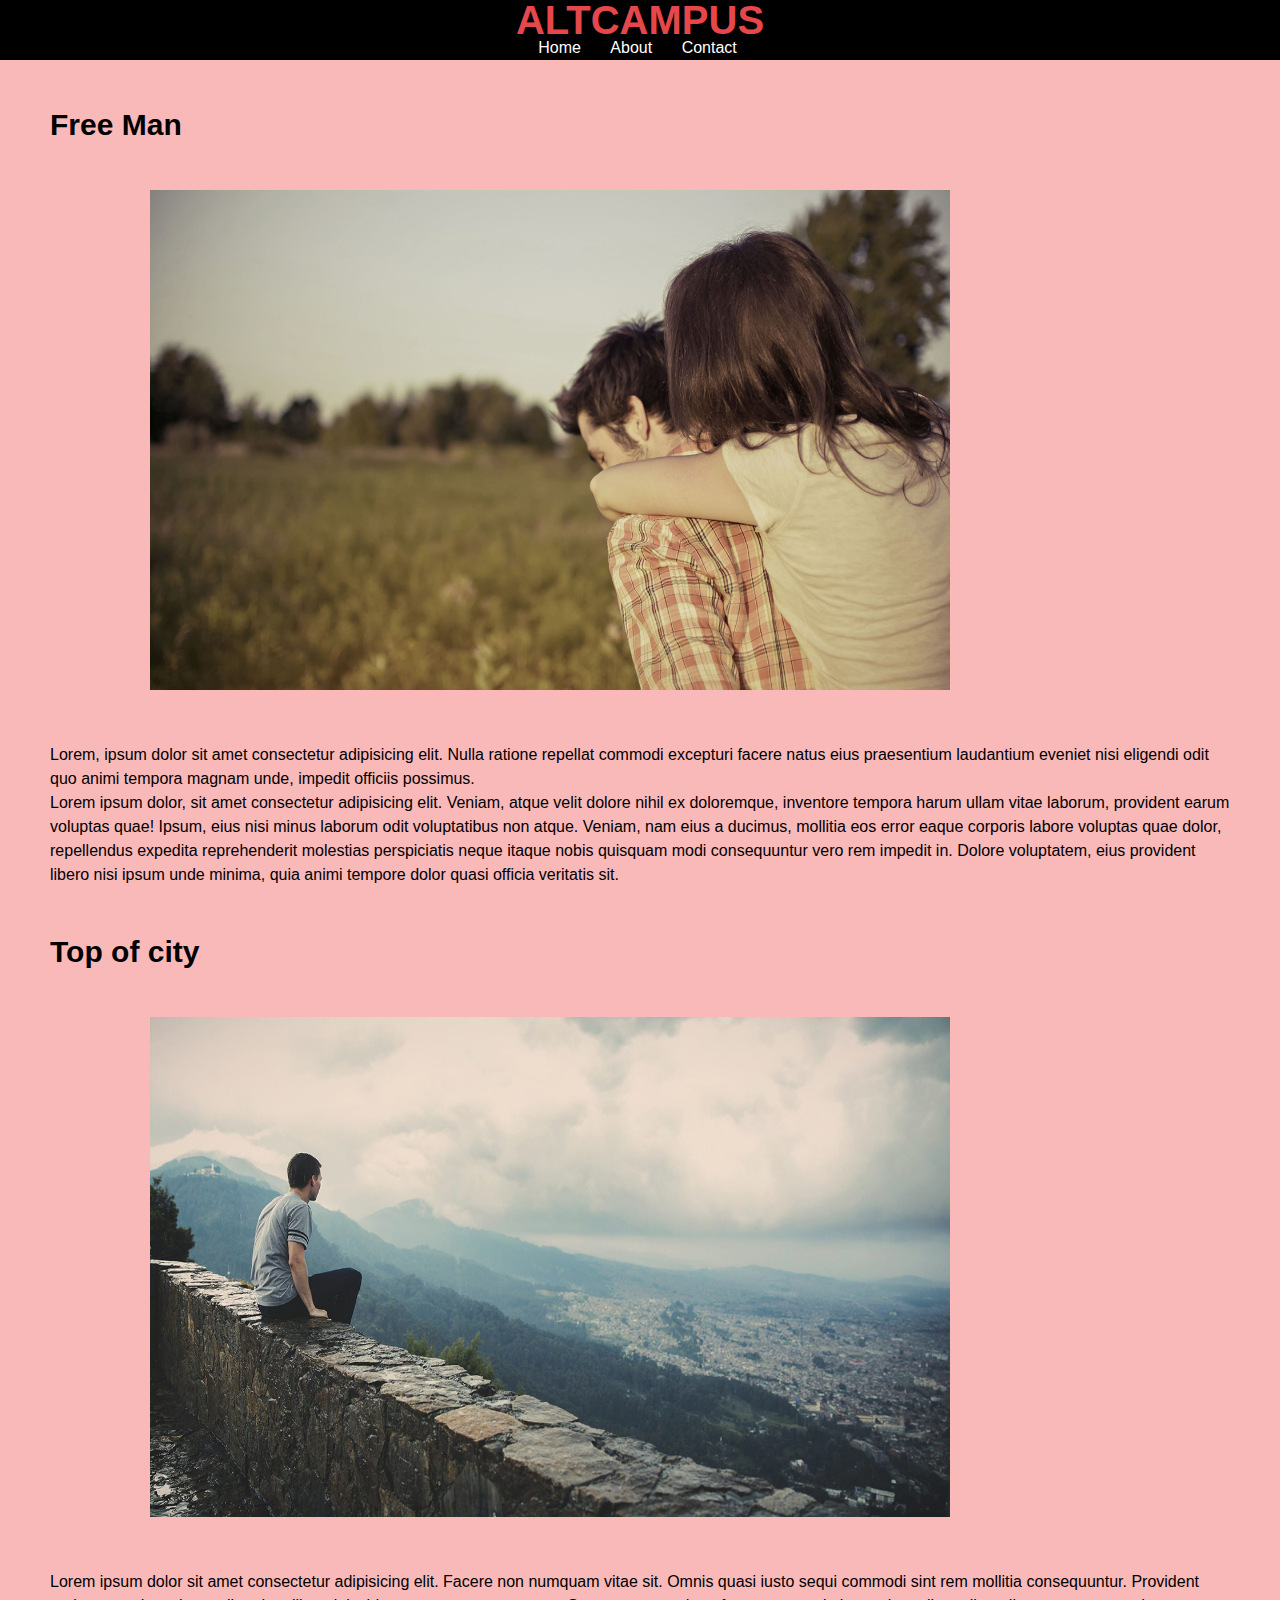
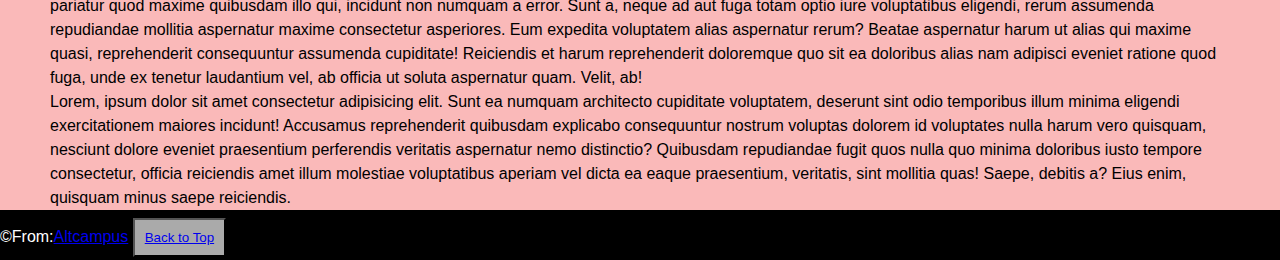
<file: exercise1/index.html>
<!DOCTYPE html>
<html lang="en">
  <head>
    <meta charset="UTF-8" />
    <meta name="viewport" content="width=device-width, initial-scale=1.0" />
    <meta http-equiv="X-UA-Compatible" content="ie=edge" />
    <title>Exercise</title>
    <link rel="stylesheet" href="assets/stylesheet/style.css" />
  </head>
  <body class="index">
    <header class="header">
      <div class="logo">
        <h1>Altcampus</h1>
      </div>
      <nav class="primary-nav">
        <a href="index.html">Home</a>
        <a href="about.html">About</a>
        <a href="contact.html">Contact</a>
      </nav>
    </header>
    <main>
      <section>
        <article>
          <h2>Free Man</h2>
          <img src="assets/images/pic14.jpg" alt="img" />
          <p>
            Lorem, ipsum dolor sit amet consectetur adipisicing elit. Nulla
            ratione repellat commodi excepturi facere natus eius praesentium
            laudantium eveniet nisi eligendi odit quo animi tempora magnam unde,
            impedit officiis possimus.
          </p>
          <p>
            Lorem ipsum dolor, sit amet consectetur adipisicing elit. Veniam,
            atque velit dolore nihil ex doloremque, inventore tempora harum
            ullam vitae laborum, provident earum voluptas quae! Ipsum, eius nisi
            minus laborum odit voluptatibus non atque. Veniam, nam eius a
            ducimus, mollitia eos error eaque corporis labore voluptas quae
            dolor, repellendus expedita reprehenderit molestias perspiciatis
            neque itaque nobis quisquam modi consequuntur vero rem impedit in.
            Dolore voluptatem, eius provident libero nisi ipsum unde minima,
            quia animi tempore dolor quasi officia veritatis sit.
          </p>
        </article>
        <article>
          <h2>Top of city</h2>
          <img src="assets/images/pic13.jpg" alt="img" />
          <p>
            Lorem ipsum dolor sit amet consectetur adipisicing elit. Facere non
            numquam vitae sit. Omnis quasi iusto sequi commodi sint rem mollitia
            consequuntur. Provident pariatur quod maxime quibusdam illo qui,
            incidunt non numquam a error. Sunt a, neque ad aut fuga totam optio
            iure voluptatibus eligendi, rerum assumenda repudiandae mollitia
            aspernatur maxime consectetur asperiores. Eum expedita voluptatem
            alias aspernatur rerum? Beatae aspernatur harum ut alias qui maxime
            quasi, reprehenderit consequuntur assumenda cupiditate! Reiciendis
            et harum reprehenderit doloremque quo sit ea doloribus alias nam
            adipisci eveniet ratione quod fuga, unde ex tenetur laudantium vel,
            ab officia ut soluta aspernatur quam. Velit, ab!
          </p>
        </article>
        <article>
          <p>
            Lorem, ipsum dolor sit amet consectetur adipisicing elit. Sunt ea
            numquam architecto cupiditate voluptatem, deserunt sint odio
            temporibus illum minima eligendi exercitationem maiores incidunt!
            Accusamus reprehenderit quibusdam explicabo consequuntur nostrum
            voluptas dolorem id voluptates nulla harum vero quisquam, nesciunt
            dolore eveniet praesentium perferendis veritatis aspernatur nemo
            distinctio? Quibusdam repudiandae fugit quos nulla quo minima
            doloribus iusto tempore consectetur, officia reiciendis amet illum
            molestiae voluptatibus aperiam vel dicta ea eaque praesentium,
            veritatis, sint mollitia quas! Saepe, debitis a? Eius enim, quisquam
            minus saepe reiciendis.
          </p>
        </article>
      </section>
    </main>
    <footer class="btn">
      <div>
        <small>
          &copy;From:<a href="https://www.altcampus.io/">Altcampus</a>
        </small>
        <button><a href="#">Back to Top</a></button>
      </div>
    </footer>
  </body>
</html>
</file>
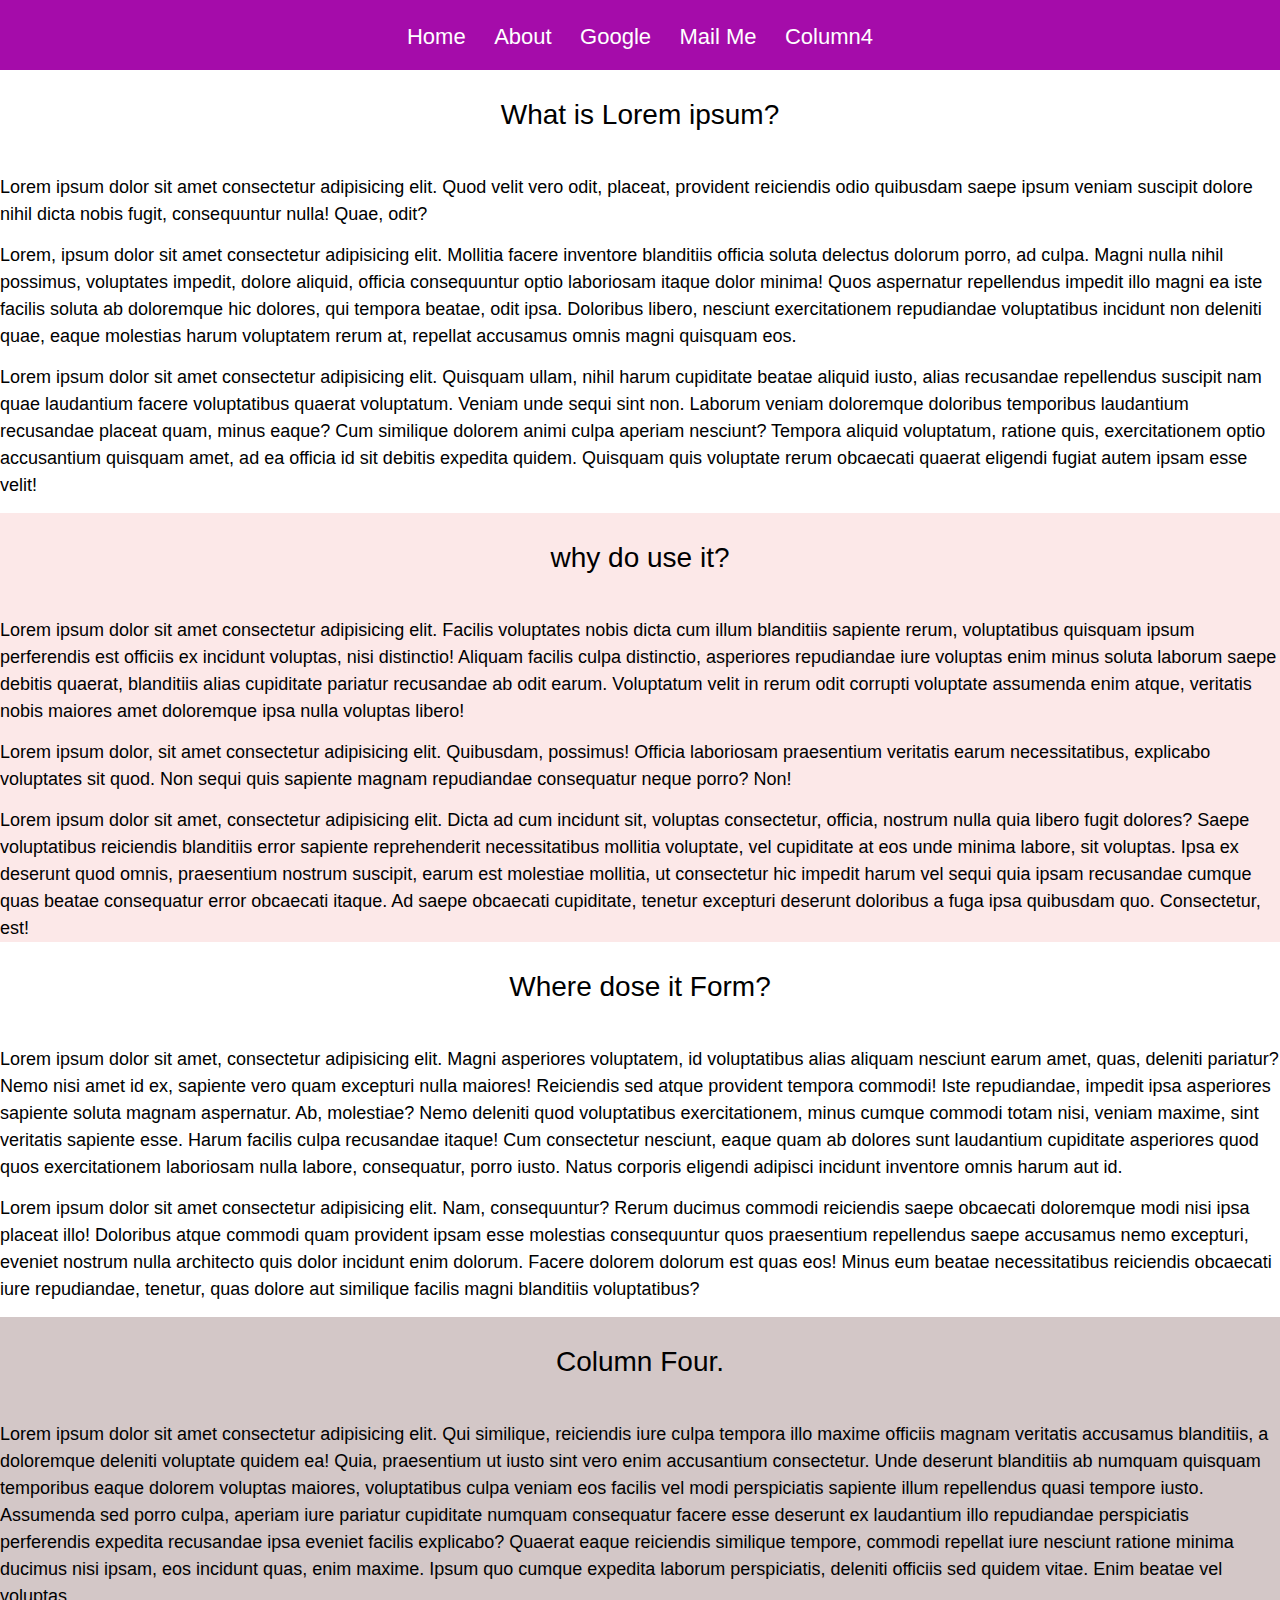
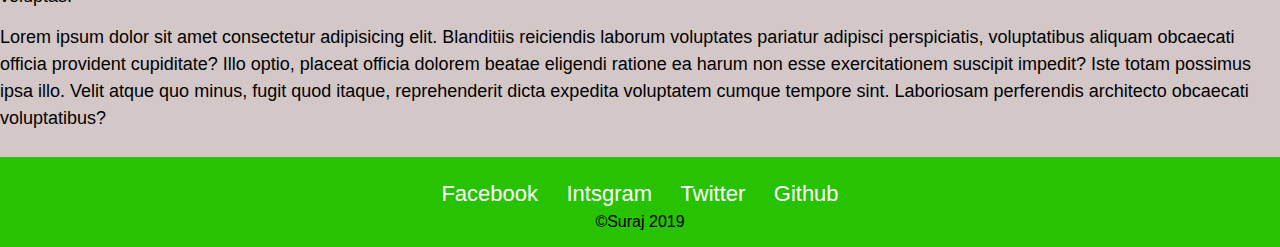
<file: pair-programming/index.html>
<!DOCTYPE html>
<html lang="en">
  <head>
    <meta charset="UTF-8" />
    <meta name="viewport" content="width=device-width, initial-scale=1.0" />
    <meta http-equiv="X-UA-Compatible" content="ie=edge" />
    <title>Pair-programming</title>
    <link rel="stylesheet" href="assets/stylesheet/style.css" />
  </head>
  <body>
    <header>
      <a href="index.html">Home</a>
      <a href="about.html">About</a>
      <a href="http://google.com " target="_blank">Google</a>
      <a href="mailto:shindesudarshan070@gmail.com?subject=asd">Mail Me</a>
      <a href="#column-four">Column4</a>
    </header>
    <main>
      <section>
        <article>
          <h2>What is Lorem ipsum?</h2>
          <p>
            Lorem ipsum dolor sit amet consectetur adipisicing elit. Quod velit
            vero odit, placeat, provident reiciendis odio quibusdam saepe ipsum
            veniam suscipit dolore nihil dicta nobis fugit, consequuntur nulla!
            Quae, odit?
          </p>
          <p>
            Lorem, ipsum dolor sit amet consectetur adipisicing elit. Mollitia
            facere inventore blanditiis officia soluta delectus dolorum porro,
            ad culpa. Magni nulla nihil possimus, voluptates impedit, dolore
            aliquid, officia consequuntur optio laboriosam itaque dolor minima!
            Quos aspernatur repellendus impedit illo magni ea iste facilis
            soluta ab doloremque hic dolores, qui tempora beatae, odit ipsa.
            Doloribus libero, nesciunt exercitationem repudiandae voluptatibus
            incidunt non deleniti quae, eaque molestias harum voluptatem rerum
            at, repellat accusamus omnis magni quisquam eos.
          </p>
          <p>
            Lorem ipsum dolor sit amet consectetur adipisicing elit. Quisquam
            ullam, nihil harum cupiditate beatae aliquid iusto, alias recusandae
            repellendus suscipit nam quae laudantium facere voluptatibus quaerat
            voluptatum. Veniam unde sequi sint non. Laborum veniam doloremque
            doloribus temporibus laudantium recusandae placeat quam, minus
            eaque? Cum similique dolorem animi culpa aperiam nesciunt? Tempora
            aliquid voluptatum, ratione quis, exercitationem optio accusantium
            quisquam amet, ad ea officia id sit debitis expedita quidem.
            Quisquam quis voluptate rerum obcaecati quaerat eligendi fugiat
            autem ipsam esse velit!
          </p>
        </article>
        <article class="two">
          <h2>why do use it?</h2>
          <p>
            Lorem ipsum dolor sit amet consectetur adipisicing elit. Facilis
            voluptates nobis dicta cum illum blanditiis sapiente rerum,
            voluptatibus quisquam ipsum perferendis est officiis ex incidunt
            voluptas, nisi distinctio! Aliquam facilis culpa distinctio,
            asperiores repudiandae iure voluptas enim minus soluta laborum saepe
            debitis quaerat, blanditiis alias cupiditate pariatur recusandae ab
            odit earum. Voluptatum velit in rerum odit corrupti voluptate
            assumenda enim atque, veritatis nobis maiores amet doloremque ipsa
            nulla voluptas libero!
          </p>
          <p>
            Lorem ipsum dolor, sit amet consectetur adipisicing elit. Quibusdam,
            possimus! Officia laboriosam praesentium veritatis earum
            necessitatibus, explicabo voluptates sit quod. Non sequi quis
            sapiente magnam repudiandae consequatur neque porro? Non!
          </p>
          <p>
            Lorem ipsum dolor sit amet, consectetur adipisicing elit. Dicta ad
            cum incidunt sit, voluptas consectetur, officia, nostrum nulla quia
            libero fugit dolores? Saepe voluptatibus reiciendis blanditiis error
            sapiente reprehenderit necessitatibus mollitia voluptate, vel
            cupiditate at eos unde minima labore, sit voluptas. Ipsa ex deserunt
            quod omnis, praesentium nostrum suscipit, earum est molestiae
            mollitia, ut consectetur hic impedit harum vel sequi quia ipsam
            recusandae cumque quas beatae consequatur error obcaecati itaque. Ad
            saepe obcaecati cupiditate, tenetur excepturi deserunt doloribus a
            fuga ipsa quibusdam quo. Consectetur, est!
          </p>
        </article>
        <article>
          <h2>Where dose it Form?</h2>
          <p>
            Lorem ipsum dolor sit amet, consectetur adipisicing elit. Magni
            asperiores voluptatem, id voluptatibus alias aliquam nesciunt earum
            amet, quas, deleniti pariatur? Nemo nisi amet id ex, sapiente vero
            quam excepturi nulla maiores! Reiciendis sed atque provident tempora
            commodi! Iste repudiandae, impedit ipsa asperiores sapiente soluta
            magnam aspernatur. Ab, molestiae? Nemo deleniti quod voluptatibus
            exercitationem, minus cumque commodi totam nisi, veniam maxime, sint
            veritatis sapiente esse. Harum facilis culpa recusandae itaque! Cum
            consectetur nesciunt, eaque quam ab dolores sunt laudantium
            cupiditate asperiores quod quos exercitationem laboriosam nulla
            labore, consequatur, porro iusto. Natus corporis eligendi adipisci
            incidunt inventore omnis harum aut id.
          </p>
          <p>
            Lorem ipsum dolor sit amet consectetur adipisicing elit. Nam,
            consequuntur? Rerum ducimus commodi reiciendis saepe obcaecati
            doloremque modi nisi ipsa placeat illo! Doloribus atque commodi quam
            provident ipsam esse molestias consequuntur quos praesentium
            repellendus saepe accusamus nemo excepturi, eveniet nostrum nulla
            architecto quis dolor incidunt enim dolorum. Facere dolorem dolorum
            est quas eos! Minus eum beatae necessitatibus reiciendis obcaecati
            iure repudiandae, tenetur, quas dolore aut similique facilis magni
            blanditiis voluptatibus?
          </p>
        </article>
        <article id="column-four">
          <h2>Column Four.</h2>
          <p>
            Lorem ipsum dolor sit amet consectetur adipisicing elit. Qui
            similique, reiciendis iure culpa tempora illo maxime officiis magnam
            veritatis accusamus blanditiis, a doloremque deleniti voluptate
            quidem ea! Quia, praesentium ut iusto sint vero enim accusantium
            consectetur. Unde deserunt blanditiis ab numquam quisquam temporibus
            eaque dolorem voluptas maiores, voluptatibus culpa veniam eos
            facilis vel modi perspiciatis sapiente illum repellendus quasi
            tempore iusto. Assumenda sed porro culpa, aperiam iure pariatur
            cupiditate numquam consequatur facere esse deserunt ex laudantium
            illo repudiandae perspiciatis perferendis expedita recusandae ipsa
            eveniet facilis explicabo? Quaerat eaque reiciendis similique
            tempore, commodi repellat iure nesciunt ratione minima ducimus nisi
            ipsam, eos incidunt quas, enim maxime. Ipsum quo cumque expedita
            laborum perspiciatis, deleniti officiis sed quidem vitae. Enim
            beatae vel voluptas.
          </p>
          <p class="last">
            Lorem ipsum dolor sit amet consectetur adipisicing elit. Blanditiis
            reiciendis laborum voluptates pariatur adipisci perspiciatis,
            voluptatibus aliquam obcaecati officia provident cupiditate? Illo
            optio, placeat officia dolorem beatae eligendi ratione ea harum non
            esse exercitationem suscipit impedit? Iste totam possimus ipsa illo.
            Velit atque quo minus, fugit quod itaque, reprehenderit dicta
            expedita voluptatem cumque tempore sint. Laboriosam perferendis
            architecto obcaecati voluptatibus?
          </p>
        </article>
      </section>
    </main>
    <footer>
      <nav>
        <a href="https://www.facebook.com" target="_blank">Facebook</a>
        <a href="https://www.instagram.com/?hl=en" target="_blank">Intsgram</a>
        <a href="https://twitter.com/home" target="_blank">Twitter</a>
        <a href="https://github.com/" target="_blank">Github</a>
      </nav>
      <small>&copy;Suraj 2019</small>
    </footer>
  </body>
</html>
</file>
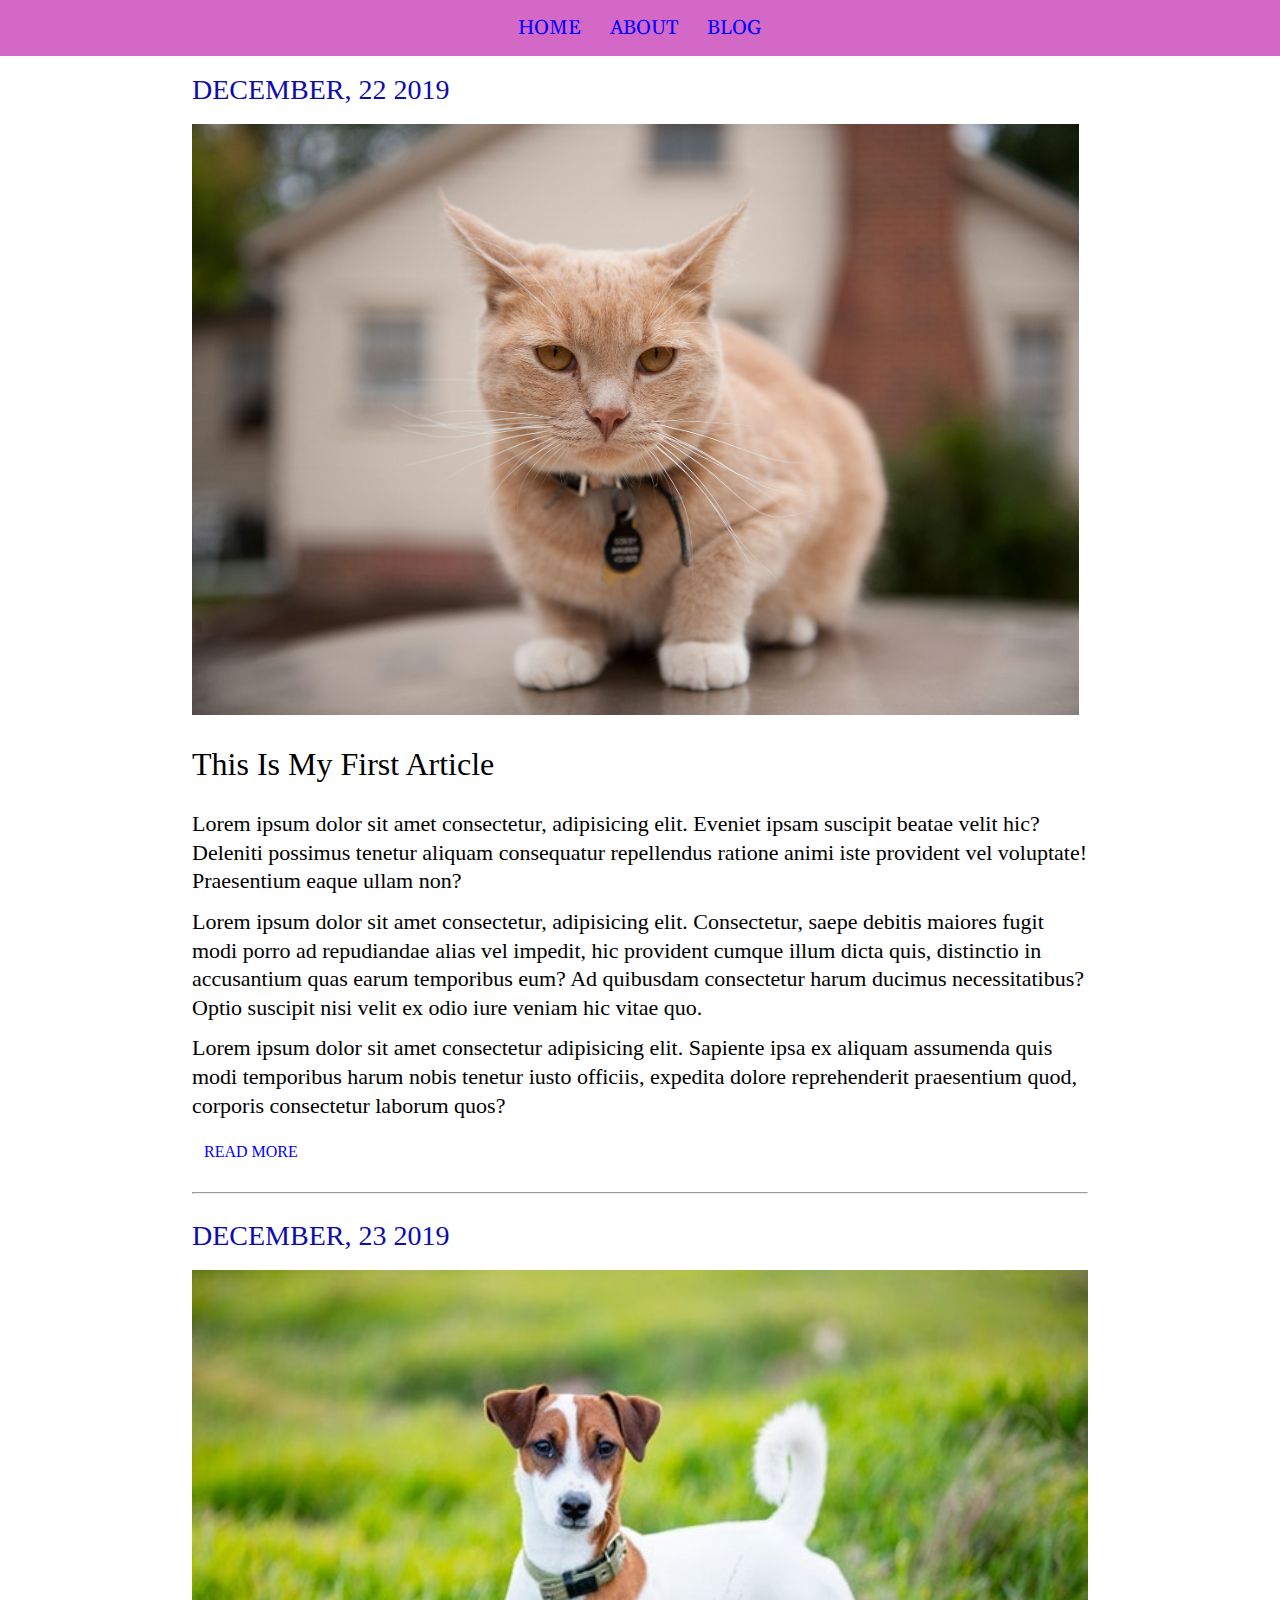
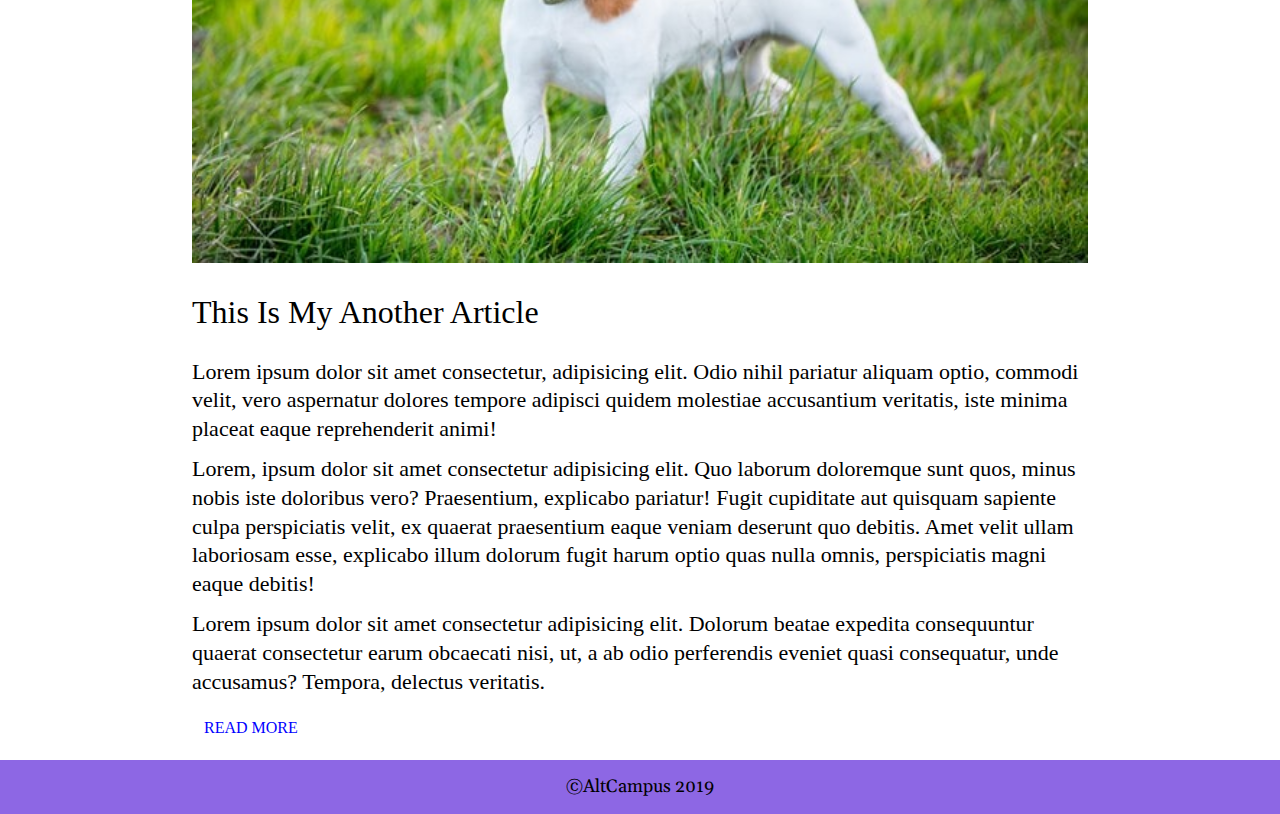
<file: project/index.html>
<!DOCTYPE html>
<html lang="en">
  <head>
    <meta charset="UTF-8" />
    <meta name="viewport" content="width=device-width, initial-scale=1.0" />
    <meta http-equiv="X-UA-Compatible" content="ie=edge" />
    <title>Project</title>
    <link rel="stylesheet" href="assets/stylesheet/style.css" />
    <link
      href="https://fonts.googleapis.com/css?family=Gelasio:400,400i,600,700,700i&display=swap"
      rel="stylesheet"
    />
  </head>
  <body>
    <header>
      <div class="header">
        <a href="index.html">Home</a>
        <a href="about.html">About</a>
        <a href="blog.html">Blog</a>
      </div>
    </header>
    <main>
      <section>
        <h2>December, 22 2019</h2>
        <img src="assets/images/cat.jpg" class="image" alt="cat" />
        <article>
          <h3>This Is My First Article</h3>
          <p>
            Lorem ipsum dolor sit amet consectetur, adipisicing elit. Eveniet
            ipsam suscipit beatae velit hic? Deleniti possimus tenetur aliquam
            consequatur repellendus ratione animi iste provident vel voluptate!
            Praesentium eaque ullam non?
          </p>
          <p>
            Lorem ipsum dolor sit amet consectetur, adipisicing elit.
            Consectetur, saepe debitis maiores fugit modi porro ad repudiandae
            alias vel impedit, hic provident cumque illum dicta quis, distinctio
            in accusantium quas earum temporibus eum? Ad quibusdam consectetur
            harum ducimus necessitatibus? Optio suscipit nisi velit ex odio iure
            veniam hic vitae quo.
          </p>
          <p>
            Lorem ipsum dolor sit amet consectetur adipisicing elit. Sapiente
            ipsa ex aliquam assumenda quis modi temporibus harum nobis tenetur
            iusto officiis, expedita dolore reprehenderit praesentium quod,
            corporis consectetur laborum quos?
          </p>
          <div class="more"><a href="blog.html#cat">Read More</a></div>
        </article>
      </section>
      <hr />
      <section>
        <h2>December, 23 2019</h2>
        <img src="assets/images/dog.jpg" class="image-dog" alt="Dog" />
        <article>
          <h3>This Is My Another Article</h3>
          <p>
            Lorem ipsum dolor sit amet consectetur, adipisicing elit. Odio nihil
            pariatur aliquam optio, commodi velit, vero aspernatur dolores
            tempore adipisci quidem molestiae accusantium veritatis, iste minima
            placeat eaque reprehenderit animi!
          </p>
          <p>
            Lorem, ipsum dolor sit amet consectetur adipisicing elit. Quo
            laborum doloremque sunt quos, minus nobis iste doloribus vero?
            Praesentium, explicabo pariatur! Fugit cupiditate aut quisquam
            sapiente culpa perspiciatis velit, ex quaerat praesentium eaque
            veniam deserunt quo debitis. Amet velit ullam laboriosam esse,
            explicabo illum dolorum fugit harum optio quas nulla omnis,
            perspiciatis magni eaque debitis!
          </p>
          <p>
            Lorem ipsum dolor sit amet consectetur adipisicing elit. Dolorum
            beatae expedita consequuntur quaerat consectetur earum obcaecati
            nisi, ut, a ab odio perferendis eveniet quasi consequatur, unde
            accusamus? Tempora, delectus veritatis.
          </p>
          <div class="more"><a href="blog.html#dog">Read More</a></div>
        </article>
      </section>
    </main>
    <footer>
      <small>&copy;AltCampus 2019</small>
    </footer>
  </body>
</html>
</file>
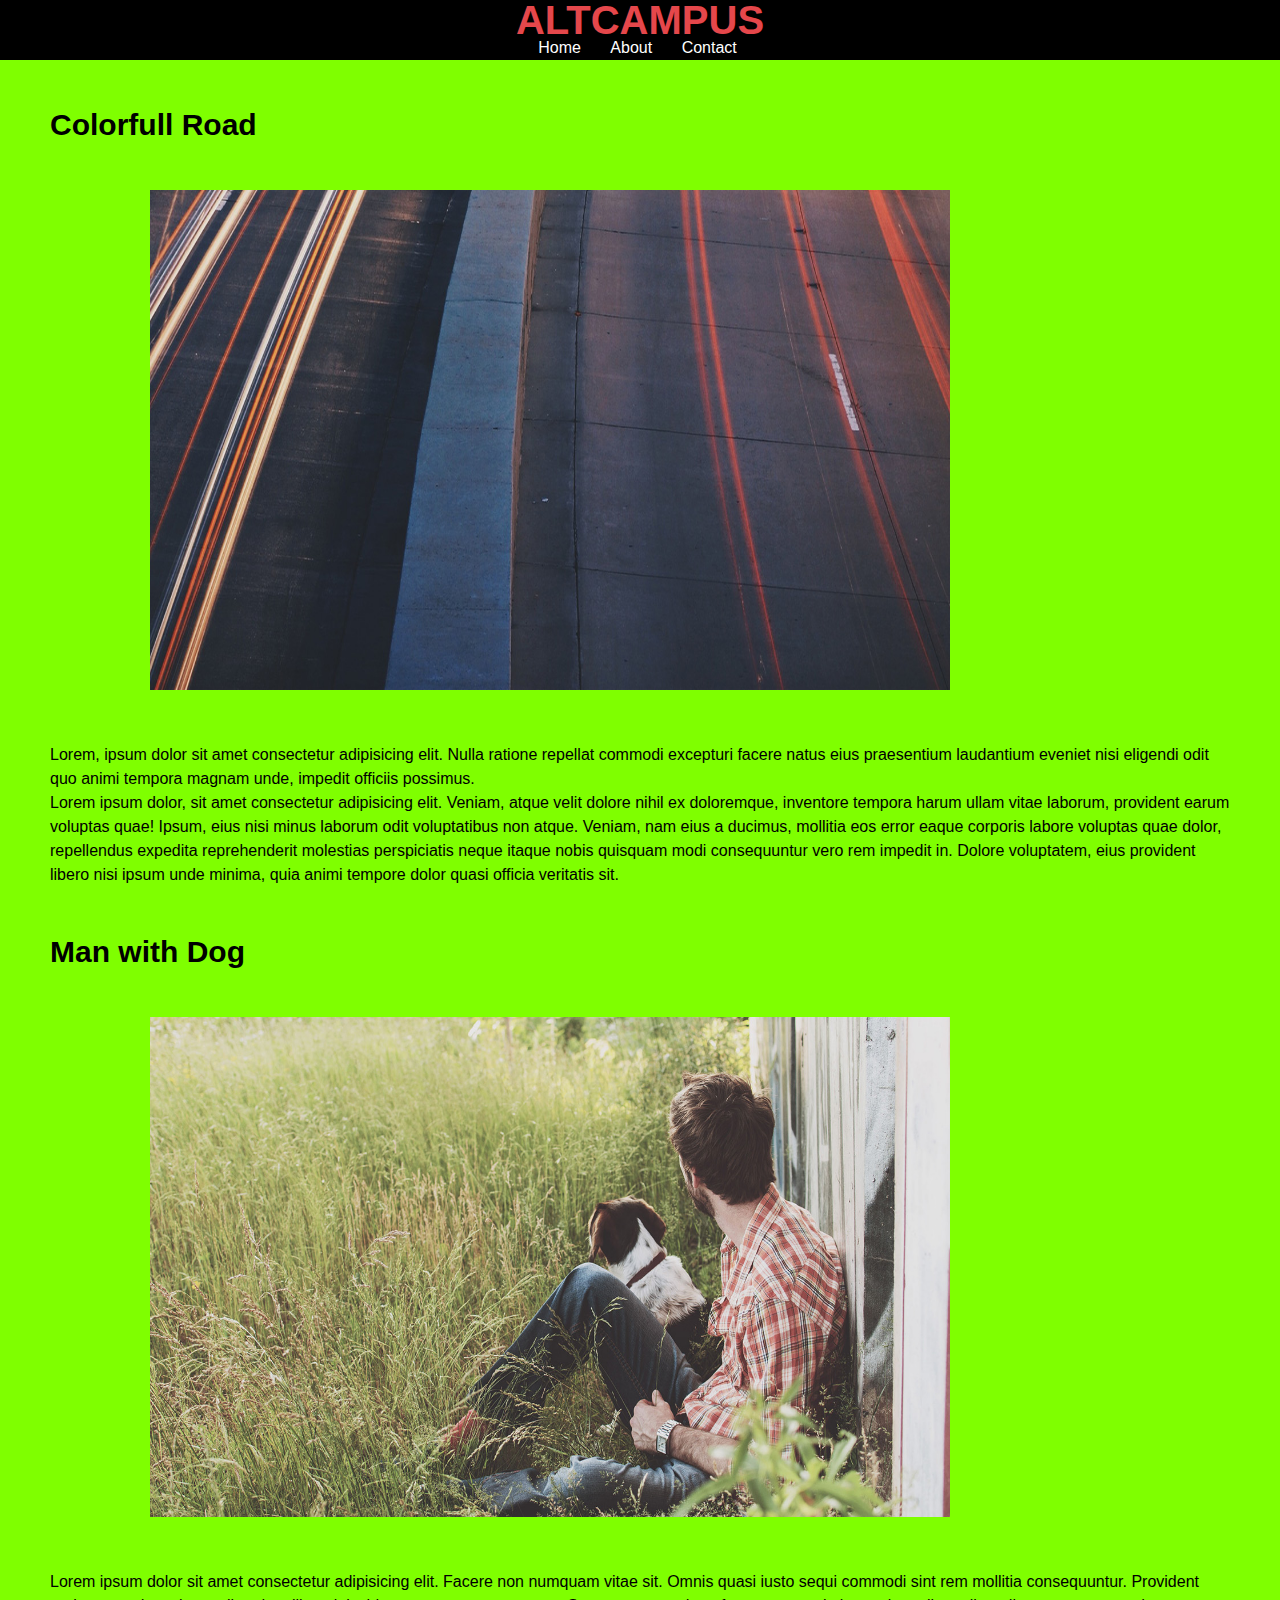
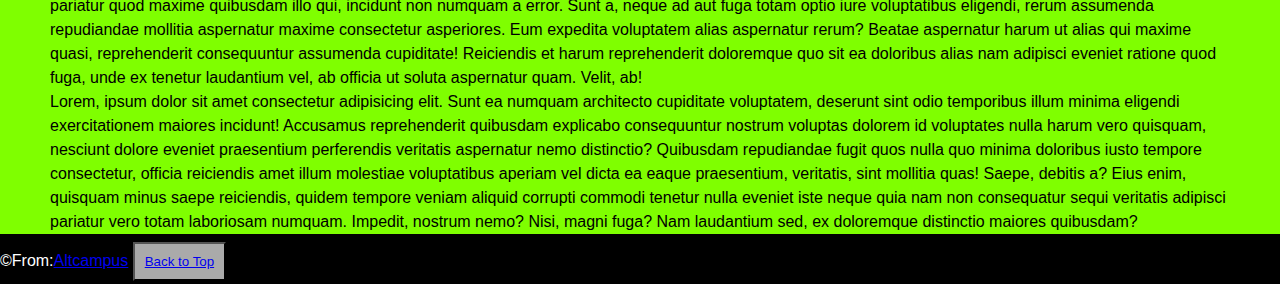
<file: exercise1/about.html>
<!DOCTYPE html>
<html lang="en">
  <head>
    <meta charset="UTF-8" />
    <meta name="viewport" content="width=device-width, initial-scale=1.0" />
    <meta http-equiv="X-UA-Compatible" content="ie=edge" />
    <title>Exercise</title>
    <link rel="stylesheet" href="assets/stylesheet/style.css" />
  </head>
  <body class="about">
    <header class="header">
      <div class="logo">
        <h1>Altcampus</h1>
      </div>
      <nav class="primary-nav">
        <a href="index.html">Home</a>
        <a href="about.html">About</a>
        <a href="contact.html">Contact</a>
      </nav>
    </header>
    <main>
      <section>
        <article>
          <h2>Colorfull Road</h2>
          <img src="assets/images/pic11.jpg" alt="img" />
          <p>
            Lorem, ipsum dolor sit amet consectetur adipisicing elit. Nulla
            ratione repellat commodi excepturi facere natus eius praesentium
            laudantium eveniet nisi eligendi odit quo animi tempora magnam unde,
            impedit officiis possimus.
          </p>
          <p>
            Lorem ipsum dolor, sit amet consectetur adipisicing elit. Veniam,
            atque velit dolore nihil ex doloremque, inventore tempora harum
            ullam vitae laborum, provident earum voluptas quae! Ipsum, eius nisi
            minus laborum odit voluptatibus non atque. Veniam, nam eius a
            ducimus, mollitia eos error eaque corporis labore voluptas quae
            dolor, repellendus expedita reprehenderit molestias perspiciatis
            neque itaque nobis quisquam modi consequuntur vero rem impedit in.
            Dolore voluptatem, eius provident libero nisi ipsum unde minima,
            quia animi tempore dolor quasi officia veritatis sit.
          </p>
        </article>
        <article>
          <h2>Man with Dog</h2>
          <img src="assets/images/pic12.jpg" alt="img" />
          <p>
            Lorem ipsum dolor sit amet consectetur adipisicing elit. Facere non
            numquam vitae sit. Omnis quasi iusto sequi commodi sint rem mollitia
            consequuntur. Provident pariatur quod maxime quibusdam illo qui,
            incidunt non numquam a error. Sunt a, neque ad aut fuga totam optio
            iure voluptatibus eligendi, rerum assumenda repudiandae mollitia
            aspernatur maxime consectetur asperiores. Eum expedita voluptatem
            alias aspernatur rerum? Beatae aspernatur harum ut alias qui maxime
            quasi, reprehenderit consequuntur assumenda cupiditate! Reiciendis
            et harum reprehenderit doloremque quo sit ea doloribus alias nam
            adipisci eveniet ratione quod fuga, unde ex tenetur laudantium vel,
            ab officia ut soluta aspernatur quam. Velit, ab!
          </p>
        </article>
        <article>
          <p>
            Lorem, ipsum dolor sit amet consectetur adipisicing elit. Sunt ea
            numquam architecto cupiditate voluptatem, deserunt sint odio
            temporibus illum minima eligendi exercitationem maiores incidunt!
            Accusamus reprehenderit quibusdam explicabo consequuntur nostrum
            voluptas dolorem id voluptates nulla harum vero quisquam, nesciunt
            dolore eveniet praesentium perferendis veritatis aspernatur nemo
            distinctio? Quibusdam repudiandae fugit quos nulla quo minima
            doloribus iusto tempore consectetur, officia reiciendis amet illum
            molestiae voluptatibus aperiam vel dicta ea eaque praesentium,
            veritatis, sint mollitia quas! Saepe, debitis a? Eius enim, quisquam
            minus saepe reiciendis, quidem tempore veniam aliquid corrupti
            commodi tenetur nulla eveniet iste neque quia nam non consequatur
            sequi veritatis adipisci pariatur vero totam laboriosam numquam.
            Impedit, nostrum nemo? Nisi, magni fuga? Nam laudantium sed, ex
            doloremque distinctio maiores quibusdam?
          </p>
        </article>
      </section>
    </main>
    <footer>
      <small>
        &copy;From:<a href="https://www.altcampus.io/">Altcampus</a>
      </small>
      <button><a href="#">Back to Top</a></button>
    </footer>
  </body>
</html>
</file>
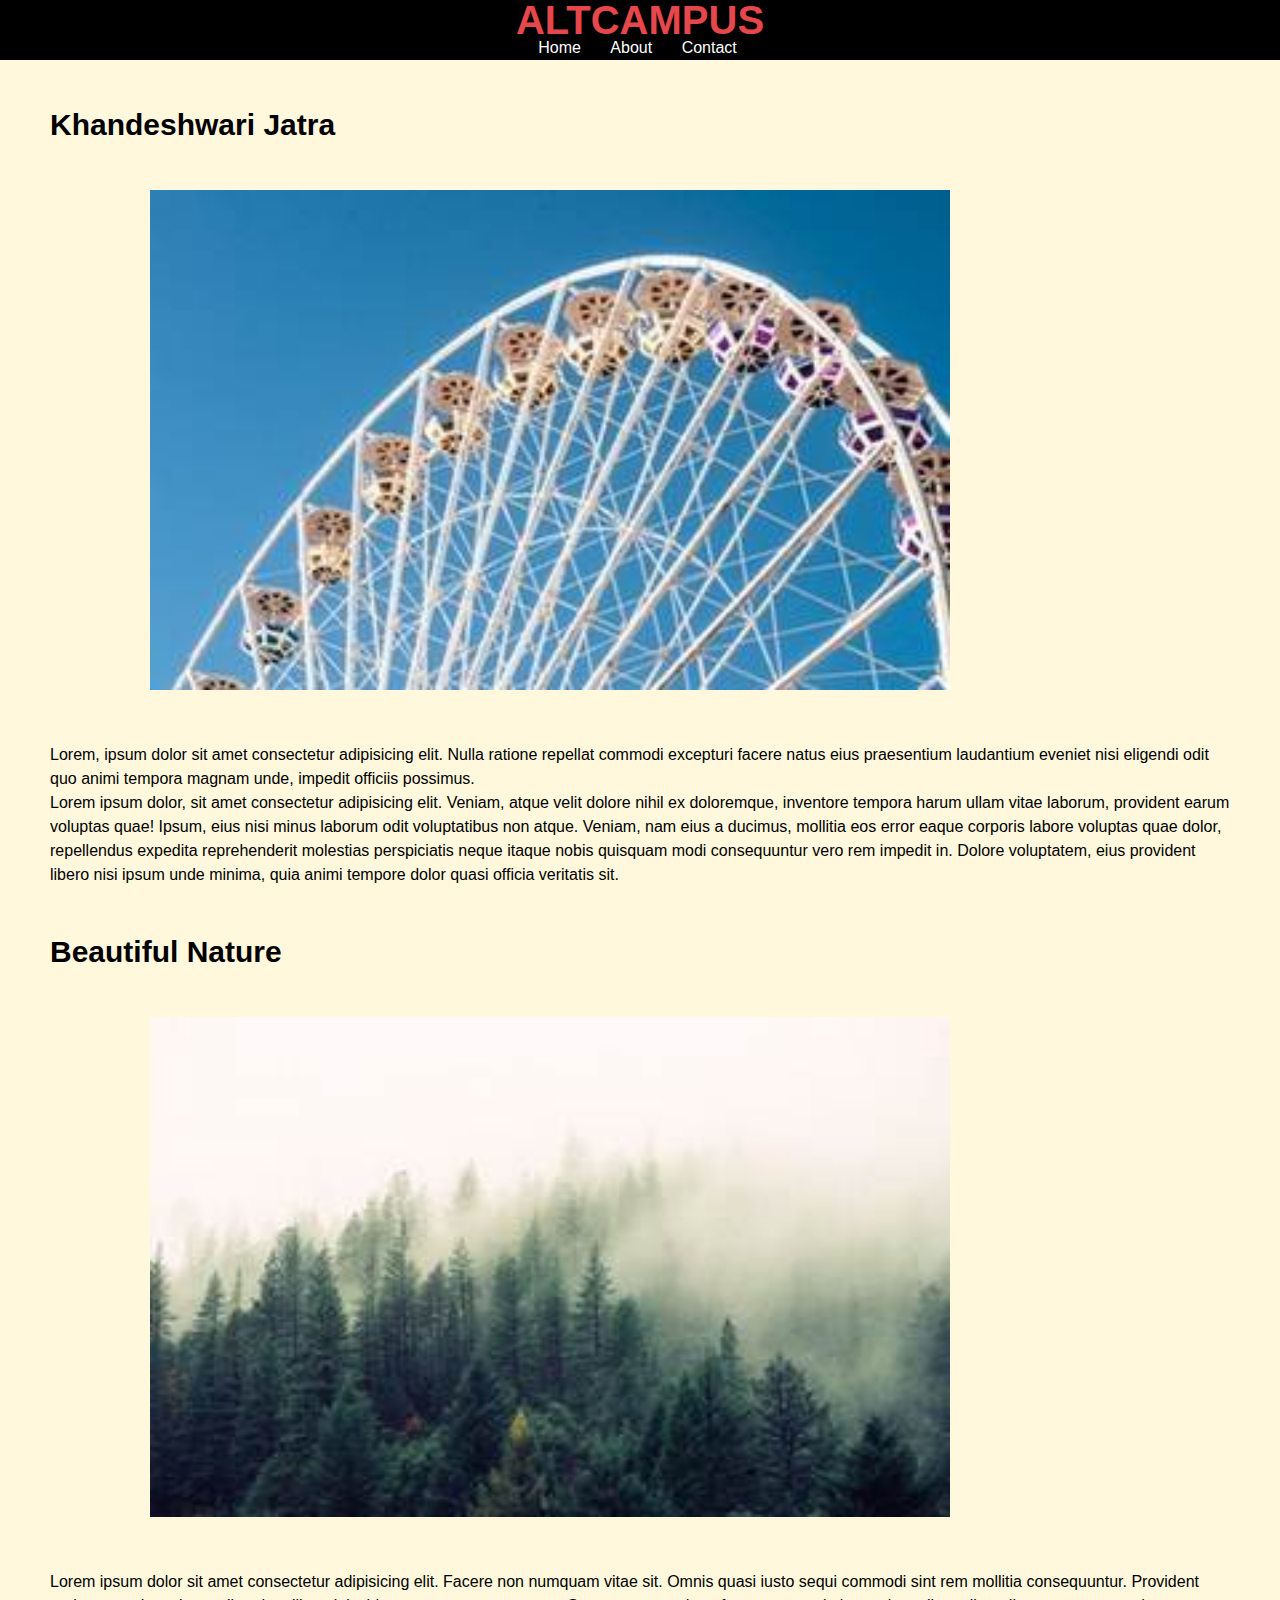
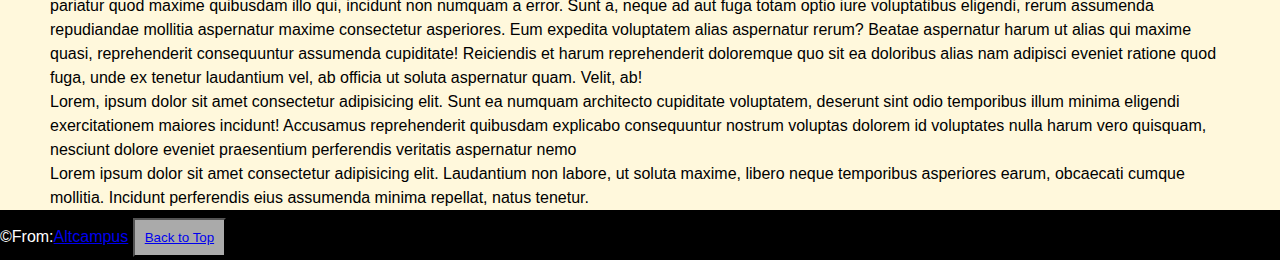
<file: exercise1/contact.html>
<!DOCTYPE html>
<html lang="en">
  <head>
    <meta charset="UTF-8" />
    <meta name="viewport" content="width=device-width, initial-scale=1.0" />
    <meta http-equiv="X-UA-Compatible" content="ie=edge" />
    <title>Exercise</title>
    <link rel="stylesheet" href="assets/stylesheet/style.css" />
  </head>
  <body class="contact">
    <header class="header">
      <div class="logo">
        <h1>Altcampus</h1>
      </div>
      <nav class="primary-nav">
        <a href="index.html">Home</a>
        <a href="about.html">About</a>
        <a href="contact.html">Contact</a>
      </nav>
    </header>
    <main>
      <section>
        <article>
          <h2>Khandeshwari Jatra</h2>
          <img src="assets/images/pic09.jpg" alt="img" />
          <p>
            Lorem, ipsum dolor sit amet consectetur adipisicing elit. Nulla
            ratione repellat commodi excepturi facere natus eius praesentium
            laudantium eveniet nisi eligendi odit quo animi tempora magnam unde,
            impedit officiis possimus.
          </p>
          <p>
            Lorem ipsum dolor, sit amet consectetur adipisicing elit. Veniam,
            atque velit dolore nihil ex doloremque, inventore tempora harum
            ullam vitae laborum, provident earum voluptas quae! Ipsum, eius nisi
            minus laborum odit voluptatibus non atque. Veniam, nam eius a
            ducimus, mollitia eos error eaque corporis labore voluptas quae
            dolor, repellendus expedita reprehenderit molestias perspiciatis
            neque itaque nobis quisquam modi consequuntur vero rem impedit in.
            Dolore voluptatem, eius provident libero nisi ipsum unde minima,
            quia animi tempore dolor quasi officia veritatis sit.
          </p>
        </article>
        <article>
          <h2>Beautiful Nature</h2>
          <img src="assets/images/pic10.jpg" alt="img" />
          <p>
            Lorem ipsum dolor sit amet consectetur adipisicing elit. Facere non
            numquam vitae sit. Omnis quasi iusto sequi commodi sint rem mollitia
            consequuntur. Provident pariatur quod maxime quibusdam illo qui,
            incidunt non numquam a error. Sunt a, neque ad aut fuga totam optio
            iure voluptatibus eligendi, rerum assumenda repudiandae mollitia
            aspernatur maxime consectetur asperiores. Eum expedita voluptatem
            alias aspernatur rerum? Beatae aspernatur harum ut alias qui maxime
            quasi, reprehenderit consequuntur assumenda cupiditate! Reiciendis
            et harum reprehenderit doloremque quo sit ea doloribus alias nam
            adipisci eveniet ratione quod fuga, unde ex tenetur laudantium vel,
            ab officia ut soluta aspernatur quam. Velit, ab!
          </p>
        </article>
        <article>
          <p>
            Lorem, ipsum dolor sit amet consectetur adipisicing elit. Sunt ea
            numquam architecto cupiditate voluptatem, deserunt sint odio
            temporibus illum minima eligendi exercitationem maiores incidunt!
            Accusamus reprehenderit quibusdam explicabo consequuntur nostrum
            voluptas dolorem id voluptates nulla harum vero quisquam, nesciunt
            dolore eveniet praesentium perferendis veritatis aspernatur nemo
          </p>
          <p>
            Lorem ipsum dolor sit amet consectetur adipisicing elit. Laudantium
            non labore, ut soluta maxime, libero neque temporibus asperiores
            earum, obcaecati cumque mollitia. Incidunt perferendis eius
            assumenda minima repellat, natus tenetur.
          </p>
        </article>
      </section>
    </main>
    <footer>
      <small>
        &copy;From:<a href="https://www.altcampus.io/">Altcampus</a>
      </small>
      <button><a href="#">Back to Top</a></button>
    </footer>
  </body>
</html>
</file>
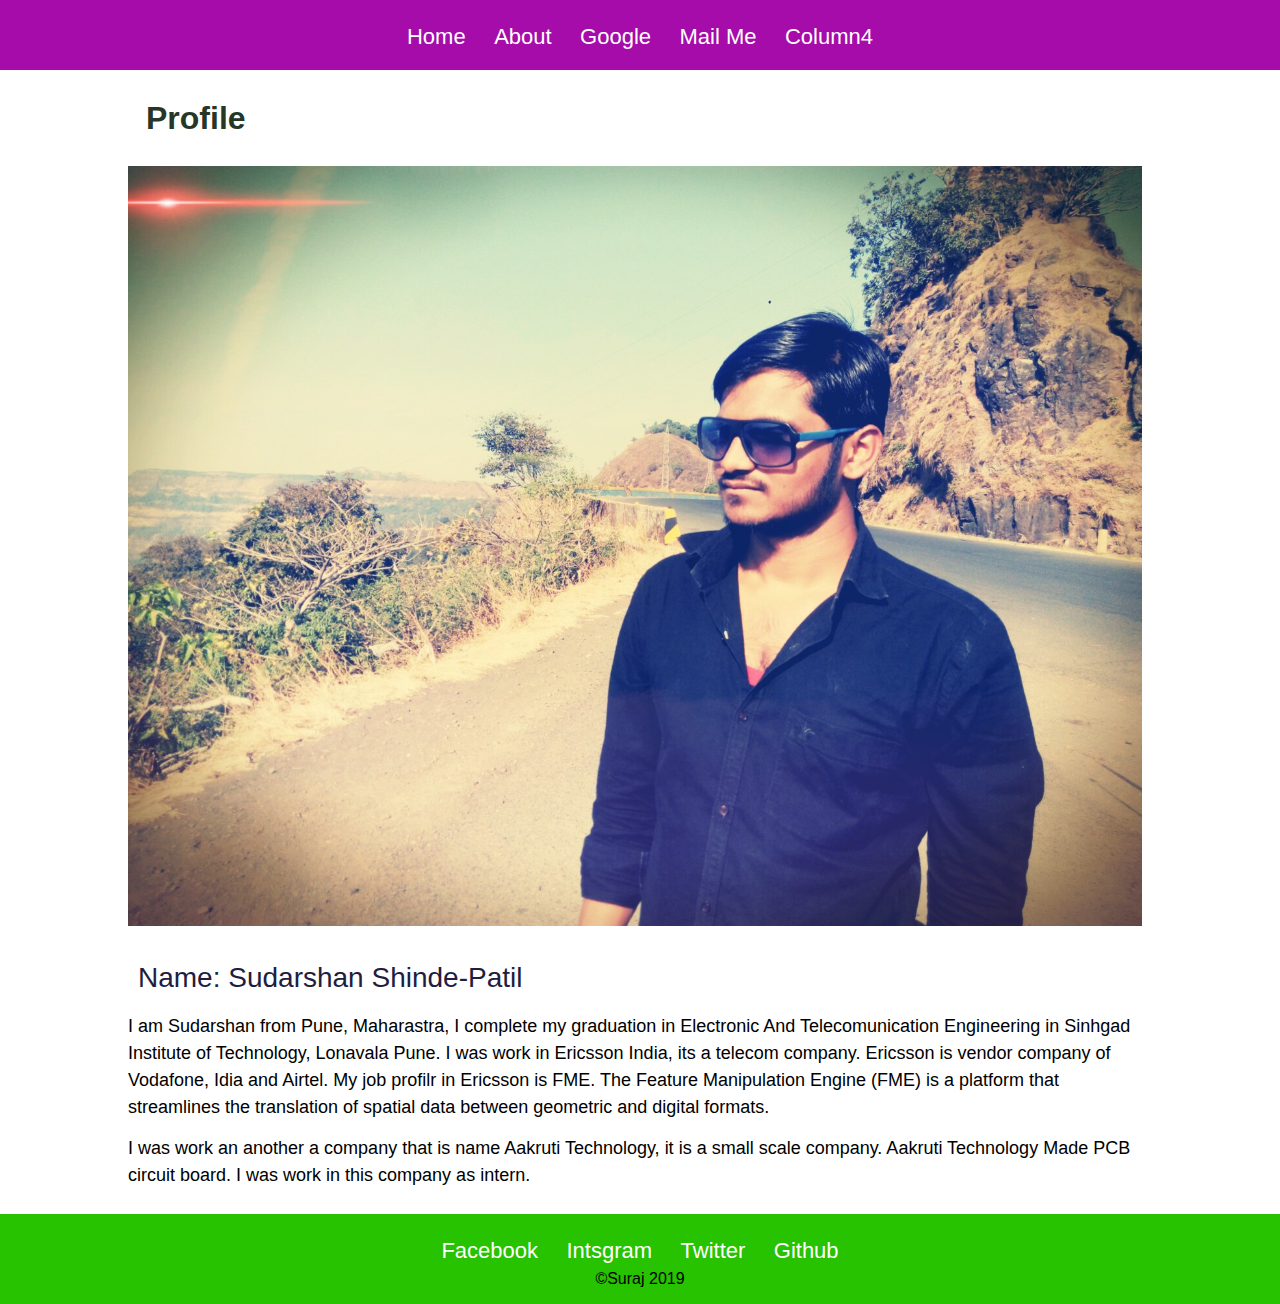
<file: pair-programming/about.html>
<!DOCTYPE html>
<html lang="en">
  <head>
    <meta charset="UTF-8" />
    <meta name="viewport" content="width=device-width, initial-scale=1.0" />
    <meta http-equiv="X-UA-Compatible" content="ie=edge" />
    <title>Pair-programming</title>
    <link rel="stylesheet" href="assets/stylesheet/style.css" />
  </head>
  <body>
    <header>
      <a href="index.html">Home</a>
      <a href="about.html">About</a>
      <a href="http://google.com " target="_blank">Google</a>
      <a href="mailto:shindesudarshan070@gmail.com?subject=asd">Mail Me</a>
      <a href="index.html#column-four">Column4</a>
    </header>
    <main class="about">
      <section>
        <h3>Profile</h3>
        <img src="assets/images/sud.jpg" class="image" alt="Sudarshan" />
        <h4>Name: Sudarshan Shinde-Patil</h4>
        <p>
          I am Sudarshan from Pune, Maharastra, I complete my graduation in
          Electronic And Telecomunication Engineering in Sinhgad Institute of
          Technology, Lonavala Pune. I was work in Ericsson India, its a telecom
          company. Ericsson is vendor company of Vodafone, Idia and Airtel. My
          job profilr in Ericsson is FME. The Feature Manipulation Engine (FME)
          is a platform that streamlines the translation of spatial data between
          geometric and digital formats.
        </p>
        <p class="last">
          I was work an another a company that is name Aakruti Technology, it is
          a small scale company. Aakruti Technology Made PCB circuit board. I
          was work in this company as intern.
        </p>
      </section>
    </main>
    <footer>
      <nav>
        <a href="https://www.facebook.com" target="_blank">Facebook</a>
        <a href="https://www.instagram.com/?hl=en" target="_blank">Intsgram</a>
        <a href="https://twitter.com/home" target="_blank">Twitter</a>
        <a href="https://github.com/" target="_blank">Github</a>
      </nav>
      <small>&copy;Suraj 2019</small>
    </footer>
  </body>
</html>
</file>
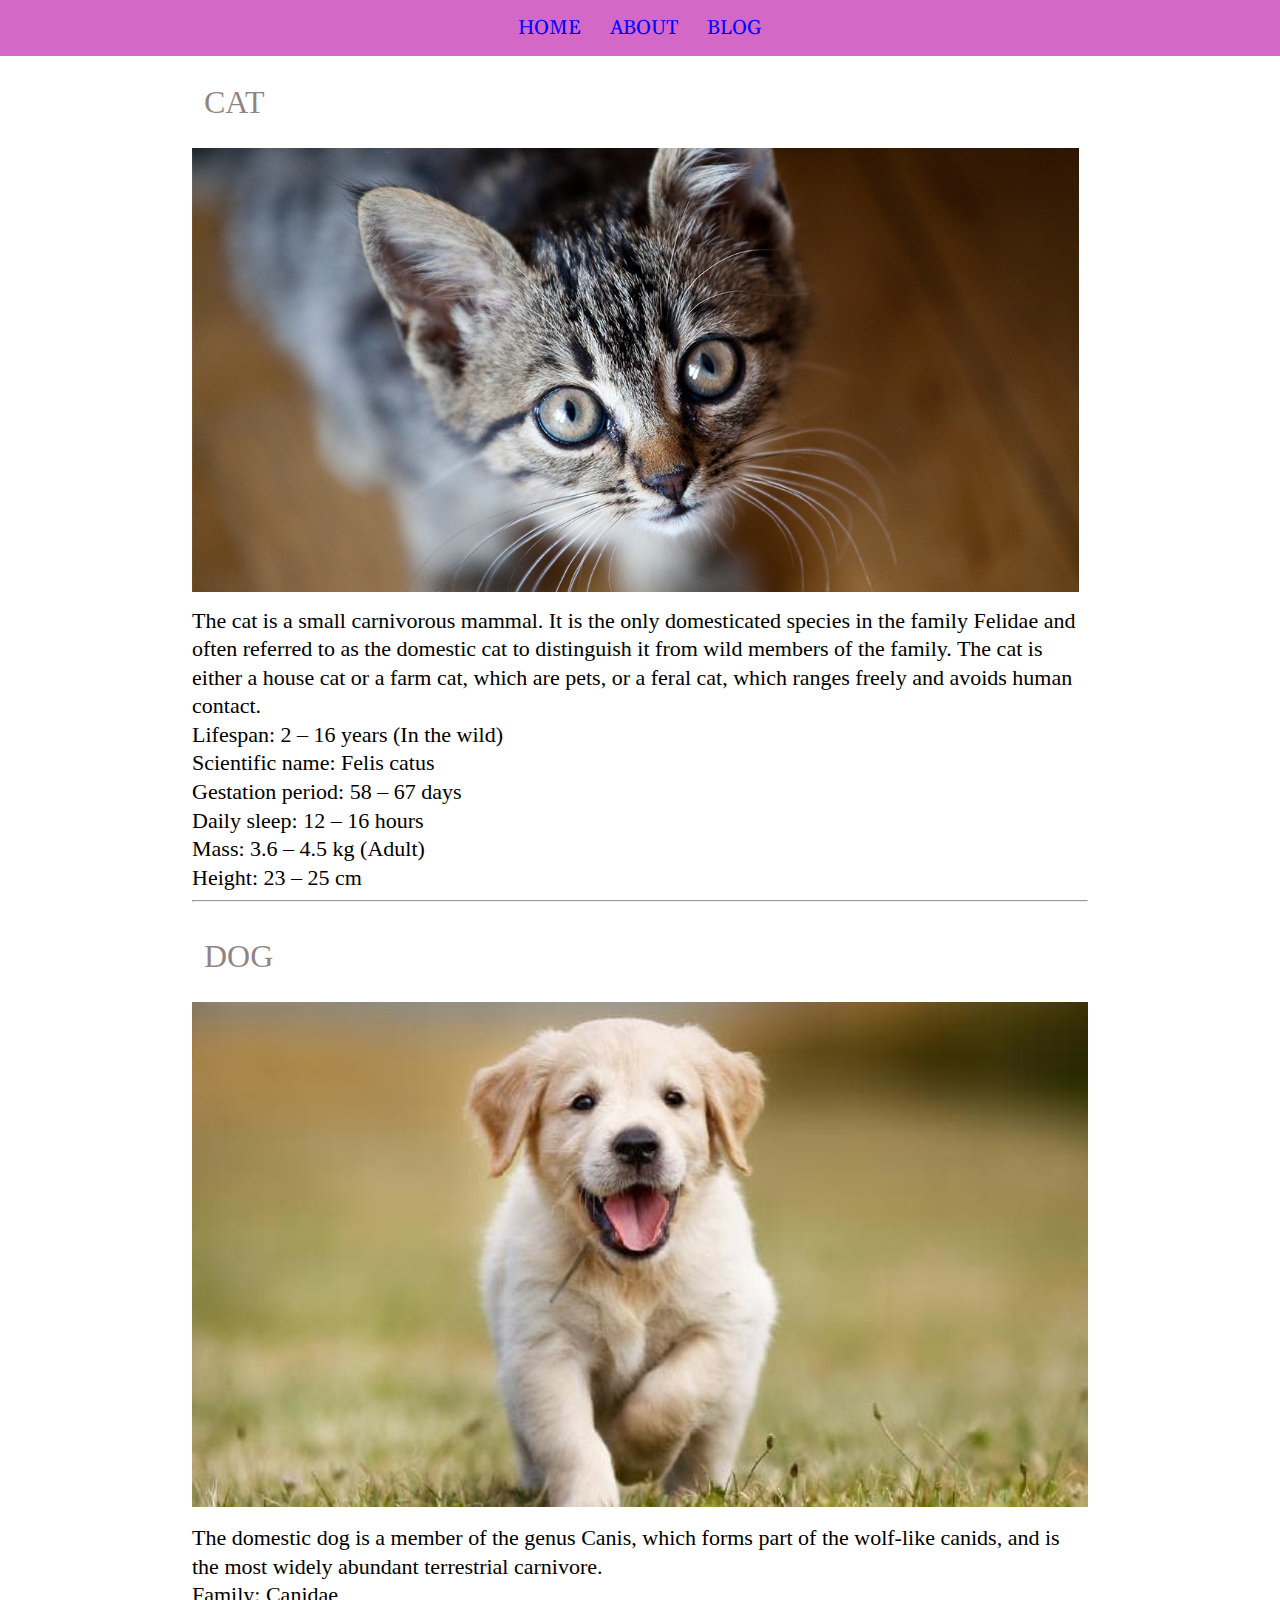
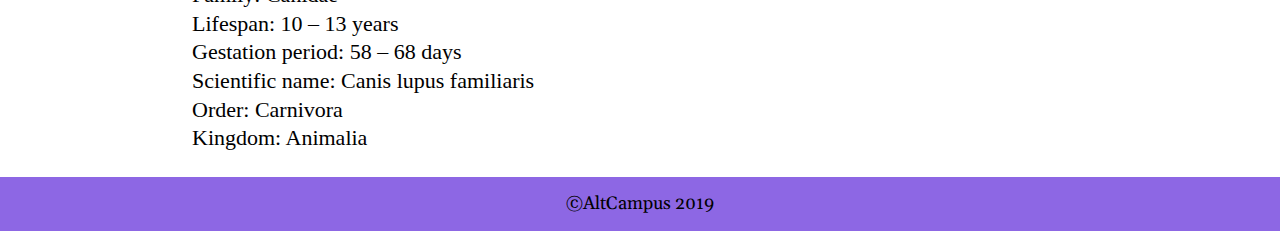
<file: project/about.html>
<!DOCTYPE html>
<html lang="en">
  <head>
    <meta charset="UTF-8" />
    <meta name="viewport" content="width=device-width, initial-scale=1.0" />
    <meta http-equiv="X-UA-Compatible" content="ie=edge" />
    <title>Project</title>
    <link rel="stylesheet" href="assets/stylesheet/style.css" />
    <link
      href="https://fonts.googleapis.com/css?family=Gelasio:400,400i,600,700,700i&display=swap"
      rel="stylesheet"
    />
  </head>
  <body>
    <header>
      <div class="header">
        <a href="index.html">Home</a>
        <a href="about.html">About</a>
        <a href="blog.html">Blog</a>
      </div>
    </header>
    <main>
      <section>
        <h4>cat</h4>
        <img src="assets/images/catabout.png" class="image" alt="cat" />
        <article>
          <p>
            The cat is a small carnivorous mammal. It is the only domesticated
            species in the family Felidae and often referred to as the domestic
            cat to distinguish it from wild members of the family. The cat is
            either a house cat or a farm cat, which are pets, or a feral cat,
            which ranges freely and avoids human contact. <br />
            Lifespan: 2 – 16 years (In the wild) <br />
            Scientific name: Felis catus <br />
            Gestation period: 58 – 67 days <br />
            Daily sleep: 12 – 16 hours <br />
            Mass: 3.6 – 4.5 kg (Adult) <br />
            Height: 23 – 25 cm
          </p>
        </article>
      </section>
      <hr />
      <section>
        <h4>dog</h4>
        <img src="assets/images/dogabout1.jpeg" class="image-dog" alt="dog" />
        <article class="contain">
          <p>
            The domestic dog is a member of the genus Canis, which forms part of
            the wolf-like canids, and is the most widely abundant terrestrial
            carnivore. <br />
            Family: Canidae <br />
            Lifespan: 10 – 13 years <br />
            Gestation period: 58 – 68 days <br />
            Scientific name: Canis lupus familiaris <br />
            Order: Carnivora <br />
            Kingdom: Animalia
          </p>
        </article>
      </section>
    </main>
    <footer>
      <small>&copy;AltCampus 2019</small>
    </footer>
  </body>
</html>
</file>
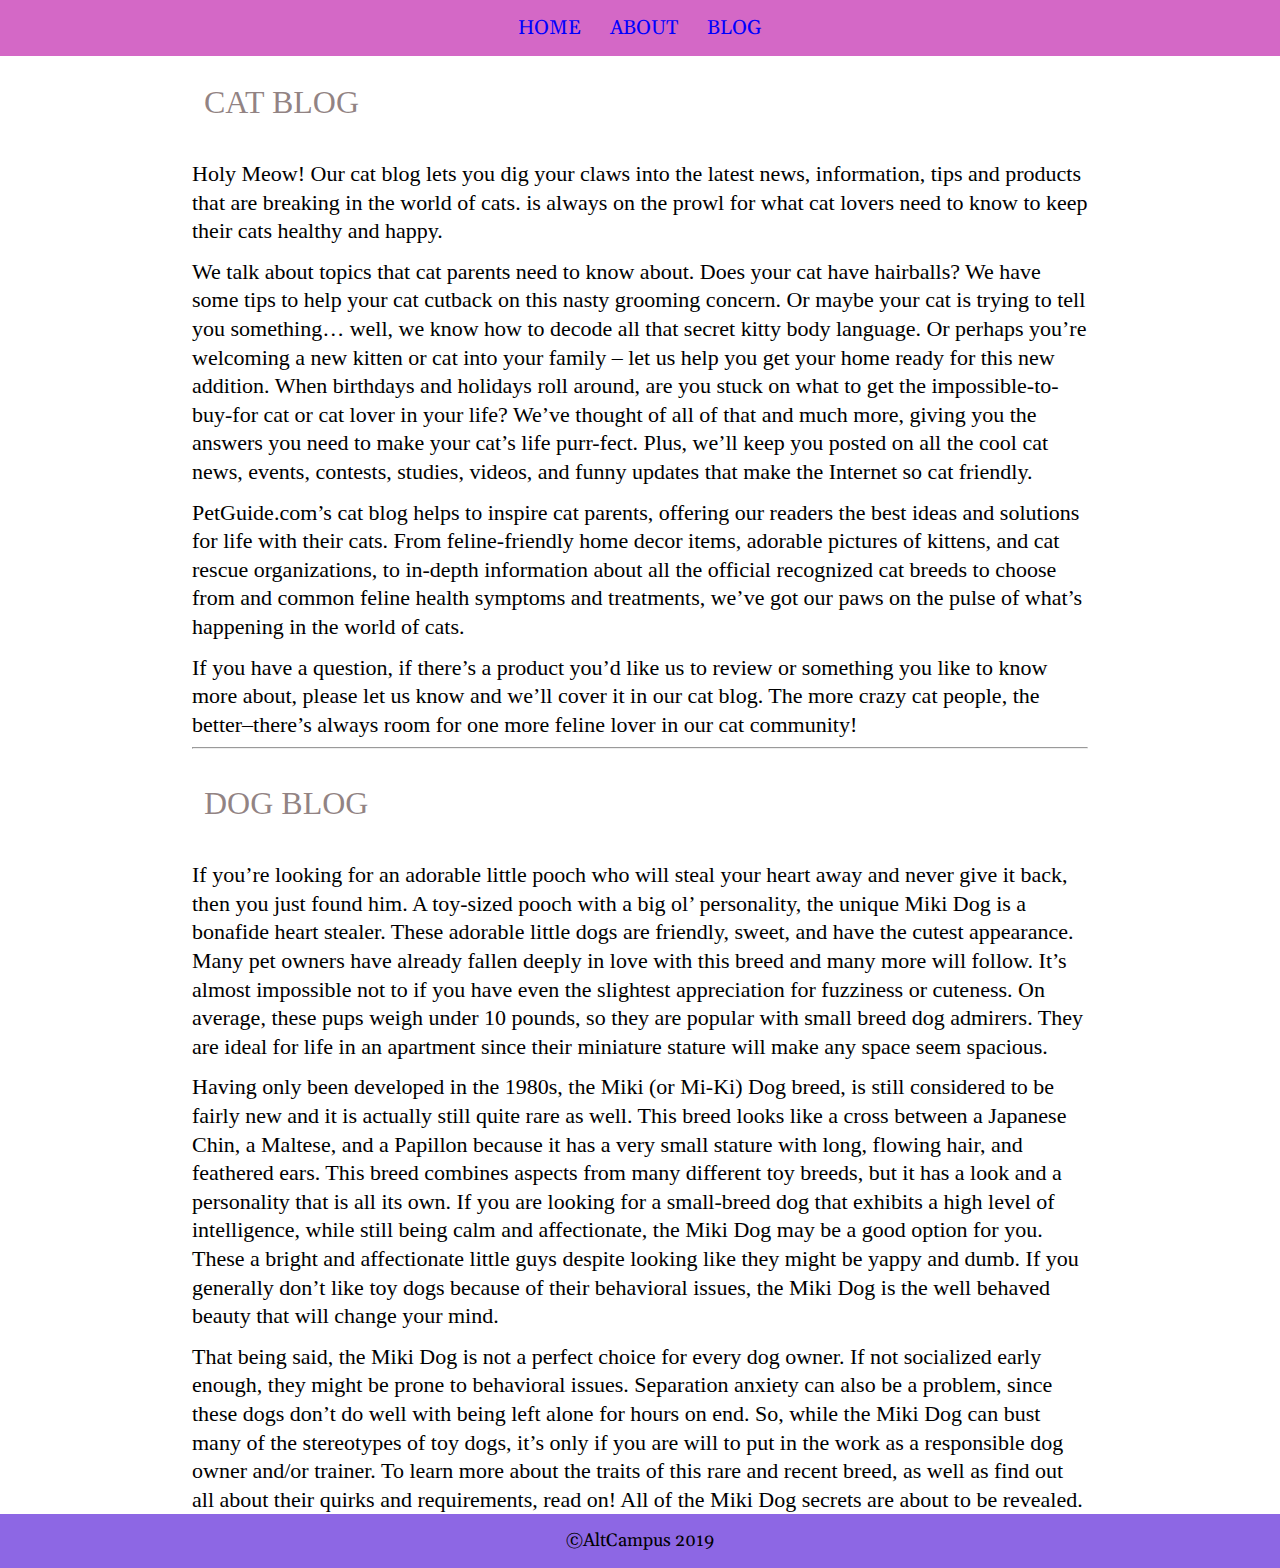
<file: project/blog.html>
<!DOCTYPE html>
<html lang="en">
  <head>
    <meta charset="UTF-8" />
    <meta name="viewport" content="width=device-width, initial-scale=1.0" />
    <meta http-equiv="X-UA-Compatible" content="ie=edge" />
    <title>Project</title>
    <link rel="stylesheet" href="assets/stylesheet/style.css" />
    <link
      href="https://fonts.googleapis.com/css?family=Gelasio:400,400i,600,700,700i&display=swap"
      rel="stylesheet"
    />
  </head>
  <body>
    <header>
      <div class="header">
        <a href="index.html">Home</a>
        <a href="about.html">About</a>
        <a href="blog.html">Blog</a>
      </div>
    </header>
    <main>
      <section>
        <h4 id="cat">cat blog</h4>
        <p>
          Holy Meow! Our cat blog lets you dig your claws into the latest news,
          information, tips and products that are breaking in the world of cats.
          is always on the prowl for what cat lovers need to know to keep their
          cats healthy and happy.
        </p>
        <p>
          We talk about topics that cat parents need to know about. Does your
          cat have hairballs? We have some tips to help your cat cutback on this
          nasty grooming concern. Or maybe your cat is trying to tell you
          something… well, we know how to decode all that secret kitty body
          language. Or perhaps you’re welcoming a new kitten or cat into your
          family – let us help you get your home ready for this new addition.
          When birthdays and holidays roll around, are you stuck on what to get
          the impossible-to-buy-for cat or cat lover in your life? We’ve thought
          of all of that and much more, giving you the answers you need to make
          your cat’s life purr-fect. Plus, we’ll keep you posted on all the cool
          cat news, events, contests, studies, videos, and funny updates that
          make the Internet so cat friendly.
        </p>
        <p>
          PetGuide.com’s cat blog helps to inspire cat parents, offering our
          readers the best ideas and solutions for life with their cats. From
          feline-friendly home decor items, adorable pictures of kittens, and
          cat rescue organizations, to in-depth information about all the
          official recognized cat breeds to choose from and common feline health
          symptoms and treatments, we’ve got our paws on the pulse of what’s
          happening in the world of cats.
        </p>
        <p>
          If you have a question, if there’s a product you’d like us to review
          or something you like to know more about, please let us know and we’ll
          cover it in our cat blog. The more crazy cat people, the
          better–there’s always room for one more feline lover in our cat
          community!
        </p>
      </section>
      <hr />
      <section>
        <h4 id="dog">dog blog</h4>
        <p>
          If you’re looking for an adorable little pooch who will steal your
          heart away and never give it back, then you just found him. A
          toy-sized pooch with a big ol’ personality, the unique Miki Dog is a
          bonafide heart stealer. These adorable little dogs are friendly,
          sweet, and have the cutest appearance. Many pet owners have already
          fallen deeply in love with this breed and many more will follow. It’s
          almost impossible not to if you have even the slightest appreciation
          for fuzziness or cuteness. On average, these pups weigh under 10
          pounds, so they are popular with small breed dog admirers. They are
          ideal for life in an apartment since their miniature stature will make
          any space seem spacious.
        </p>
        <p>
          Having only been developed in the 1980s, the Miki (or Mi-Ki) Dog
          breed, is still considered to be fairly new and it is actually still
          quite rare as well. This breed looks like a cross between a Japanese
          Chin, a Maltese, and a Papillon because it has a very small stature
          with long, flowing hair, and feathered ears. This breed combines
          aspects from many different toy breeds, but it has a look and a
          personality that is all its own. If you are looking for a small-breed
          dog that exhibits a high level of intelligence, while still being calm
          and affectionate, the Miki Dog may be a good option for you. These a
          bright and affectionate little guys despite looking like they might be
          yappy and dumb. If you generally don’t like toy dogs because of their
          behavioral issues, the Miki Dog is the well behaved beauty that will
          change your mind.
        </p>
        <p>
          That being said, the Miki Dog is not a perfect choice for every dog
          owner. If not socialized early enough, they might be prone to
          behavioral issues. Separation anxiety can also be a problem, since
          these dogs don’t do well with being left alone for hours on end. So,
          while the Miki Dog can bust many of the stereotypes of toy dogs, it’s
          only if you are will to put in the work as a responsible dog owner
          and/or trainer. To learn more about the traits of this rare and recent
          breed, as well as find out all about their quirks and requirements,
          read on! All of the Miki Dog secrets are about to be revealed.
        </p>
      </section>
    </main>
    <footer>
      <small>&copy;AltCampus 2019</small>
    </footer>
  </body>
</html>
</file>
<file: exercise1/assets/stylesheet/style.css>
html,
body,
div,
span,
applet,
object,
iframe,
h1,
h2,
h3,
h4,
h5,
h6,
p,
blockquote,
pre,
a,
abbr,
acronym,
address,
big,
cite,
code,
del,
dfn,
em,
img,
ins,
kbd,
q,
s,
samp,
small,
strike,
strong,
sub,
sup,
tt,
var,
b,
u,
i,
center,
dl,
dt,
dd,
ol,
ul,
li,
fieldset,
form,
label,
legend,
table,
caption,
tbody,
tfoot,
thead,
tr,
th,
td,
article,
aside,
canvas,
details,
embed,
figure,
figcaption,
footer,
header,
hgroup,
menu,
nav,
output,
ruby,
section,
summary,
time,
mark,
audio,
video {
  margin: 0;
  padding: 0;
  border: 0;
  font-size: 100%;
  font: inherit;
  vertical-align: baseline;
}
/* HTML5 display-role reset for older browsers */
article,
aside,
details,
figcaption,
figure,
footer,
header,
hgroup,
menu,
nav,
section {
  display: block;
}
body {
  line-height: 1;
}
ol,
ul {
  list-style: none;
}
blockquote,
q {
  quotes: none;
}
blockquote:before,
blockquote:after,
q:before,
q:after {
  content: "";
  content: none;
}
table {
  border-collapse: collapse;
  border-spacing: 0;
}
/* main */
body {
  font-family: Arial, Helvetica, sans-serif;
}
/* index */
.index {
  background: #fab9b9;
}
header {
  background: black;
  color: white;
  height: 60px;
  text-align: center;
}
.header {
  width: 100%;
  padding: 0px 0;
  background: rgb(0, 0, 0);
  top: 0;
}
.logo {
  /* float: left; */
  font-family: Arial, Helvetica, sans-serif;
  text-transform: uppercase;
  color: #e5474b;
  font-weight: 700;
  font-size: 40px;
  text-decoration: none;
}
.primary-nav a {
  /* float: right; */
  font-size: 16px;
  font-weight: 500;
  padding-right: 5px;
  color: #fff;
  text-decoration: none;
  margin: 15px 10px;
}
a:hover {
  cursor: pointer;
  color: #f5f69fc9;
}
h2 {
  font-size: 30px;
  font-weight: 700;
  padding: 50px;
}
img {
  height: 500px;
  width: 800px;
  padding-left: 150px;
  padding-bottom: 50px;
}
p {
  margin: 0px 50px;
  line-height: 1.5;
}
footer {
  background: #000;
  color: #fff;
  height: 50px;
}
button {
  color: #000;
  background: #aaaaaa;
  padding: 10px 10px;
  margin-top: 8px;
}
.about {
  background: chartreuse;
}
.contact {
  background: cornsilk;
}
</file>
<file: pair-programming/assets/stylesheet/style.css>
html,
body,
div,
span,
applet,
object,
iframe,
h1,
h2,
h3,
h4,
h5,
h6,
p,
blockquote,
pre,
a,
abbr,
acronym,
address,
big,
cite,
code,
del,
dfn,
em,
img,
ins,
kbd,
q,
s,
samp,
small,
strike,
strong,
sub,
sup,
tt,
var,
b,
u,
i,
center,
dl,
dt,
dd,
ol,
ul,
li,
fieldset,
form,
label,
legend,
table,
caption,
tbody,
tfoot,
thead,
tr,
th,
td,
article,
aside,
canvas,
details,
embed,
figure,
figcaption,
footer,
header,
hgroup,
menu,
nav,
output,
ruby,
section,
summary,
time,
mark,
audio,
video {
  margin: 0;
  padding: 0;
  border: 0;
  font-size: 100%;
  font: inherit;
  vertical-align: baseline;
}
/* HTML5 display-role reset for older browsers */
article,
aside,
details,
figcaption,
figure,
footer,
header,
hgroup,
menu,
nav,
section {
  display: block;
}
body {
  line-height: 1;
}
ol,
ul {
  list-style: none;
}
blockquote,
q {
  quotes: none;
}
blockquote:before,
blockquote:after,
q:before,
q:after {
  content: "";
  content: none;
}
table {
  border-collapse: collapse;
  border-spacing: 0;
}
/* main */

body {
  font-family: Arial, Helvetica, sans-serif;
  line-height: 1.5;
}
header {
  background: #a50caa;
  text-align: center;
  height: 50px;
  padding-top: 20px;
}
header a {
  color: #ffffff;
  text-decoration: none;
  margin: 12px;
  font-size: 22px;
}
a:hover {
  color: bisque;
}
h2 {
  text-align: center;
  font-size: 28px;
  padding: 24px 0px;
}
p {
  font-size: 18px;
  margin-top: 14px;
}
#column-four {
  background: #ccbebeda;
  margin-top: 14px;
}
.two {
  background: #f6b2b24d;
  margin-top: 14px;
}
/* about */

.about {
  width: 80%;
  margin: 0 auto;
}
h3 {
  font-size: 32px;
  font-weight: 700;
  color: #273627;
  padding: 24px 0px;
  margin-left: 18px;
}
.image {
  max-width: 99%;
  max-height: 99%;
}
h4 {
  font-size: 28px;
  color: #211d41;
  padding-top: 24px;
  margin-left: 10px;
}
.last {
  padding-bottom: 25px;
}
/* footer */

footer {
  background: #27c200;
  text-align: center;
  height: 70px;
  padding-top: 20px;
}
footer a {
  color: #ffffff;
  text-decoration: none;
  margin: 12px;
  font-size: 22px;
}
</file>
<file: project/assets/stylesheet/style.css>
html,
body,
div,
span,
applet,
object,
iframe,
h1,
h2,
h3,
h4,
h5,
h6,
p,
blockquote,
pre,
a,
abbr,
acronym,
address,
big,
cite,
code,
del,
dfn,
em,
img,
ins,
kbd,
q,
s,
samp,
small,
strike,
strong,
sub,
sup,
tt,
var,
b,
u,
i,
center,
dl,
dt,
dd,
ol,
ul,
li,
fieldset,
form,
label,
legend,
table,
caption,
tbody,
tfoot,
thead,
tr,
th,
td,
article,
aside,
canvas,
details,
embed,
figure,
figcaption,
footer,
header,
hgroup,
menu,
nav,
output,
ruby,
section,
summary,
time,
mark,
audio,
video {
  margin: 0;
  padding: 0;
  border: 0;
  font-size: 100%;
  font: inherit;
  vertical-align: baseline;
}
/* HTML5 display-role reset for older browsers */
article,
aside,
details,
figcaption,
figure,
footer,
header,
hgroup,
menu,
nav,
section {
  display: block;
}
body {
  line-height: 1;
}
ol,
ul {
  list-style: none;
}
blockquote,
q {
  quotes: none;
}
blockquote:before,
blockquote:after,
q:before,
q:after {
  content: "";
  content: none;
}
table {
  border-collapse: collapse;
  border-spacing: 0;
}
/* header */
header {
  font-family: "Gelasio", serif;
  text-align: center;
  background: rgb(212, 104, 198);
  padding: 18px 0px;
  font-size: 20px;
}
a {
  margin: 12px;
  text-decoration: none;
  color: blue;
  text-transform: uppercase;
}
.header a:hover {
  color: cornsilk;
}
/* main */
main {
  width: 70%;
  margin: 0 auto;
}
h2 {
  font-size: 28px;
  color: rgb(12, 12, 175);
  padding: 20px 0px;
  text-transform: uppercase;
}
.image {
  max-width: 99%;
  max-height: 99%;
  /* height: auto; */
}
h3 {
  font-size: 32px;
  padding-top: 30px;
  padding-bottom: 18px;
}
p {
  font-size: 22px;
  line-height: 1.3;
  word-spacing: 1.9;
  padding-top: 12px;
}
.more {
  padding: 24px 0px;
}
.more a:hover {
  color: crimson;
}
a {
  padding-bottom: 34px;
}
footer {
  font-family: "Gelasio", serif;
  text-align: center;
  background: rgb(141, 103, 228);
  padding: 18px 0px;
  font-size: 18px;
}
.image-dog {
  max-width: none;
  width: 70vw;
  max-height: 99%;
  /* display: block; */
}
/* about */
h4 {
  text-transform: uppercase;
  font-size: 32px;
  color: rgba(97, 75, 75, 0.685);
  margin-left: 12px;
  padding: 30px 0px;
}
.contain p {
  padding: 14px 0px 24px 0px;
}
</file>
